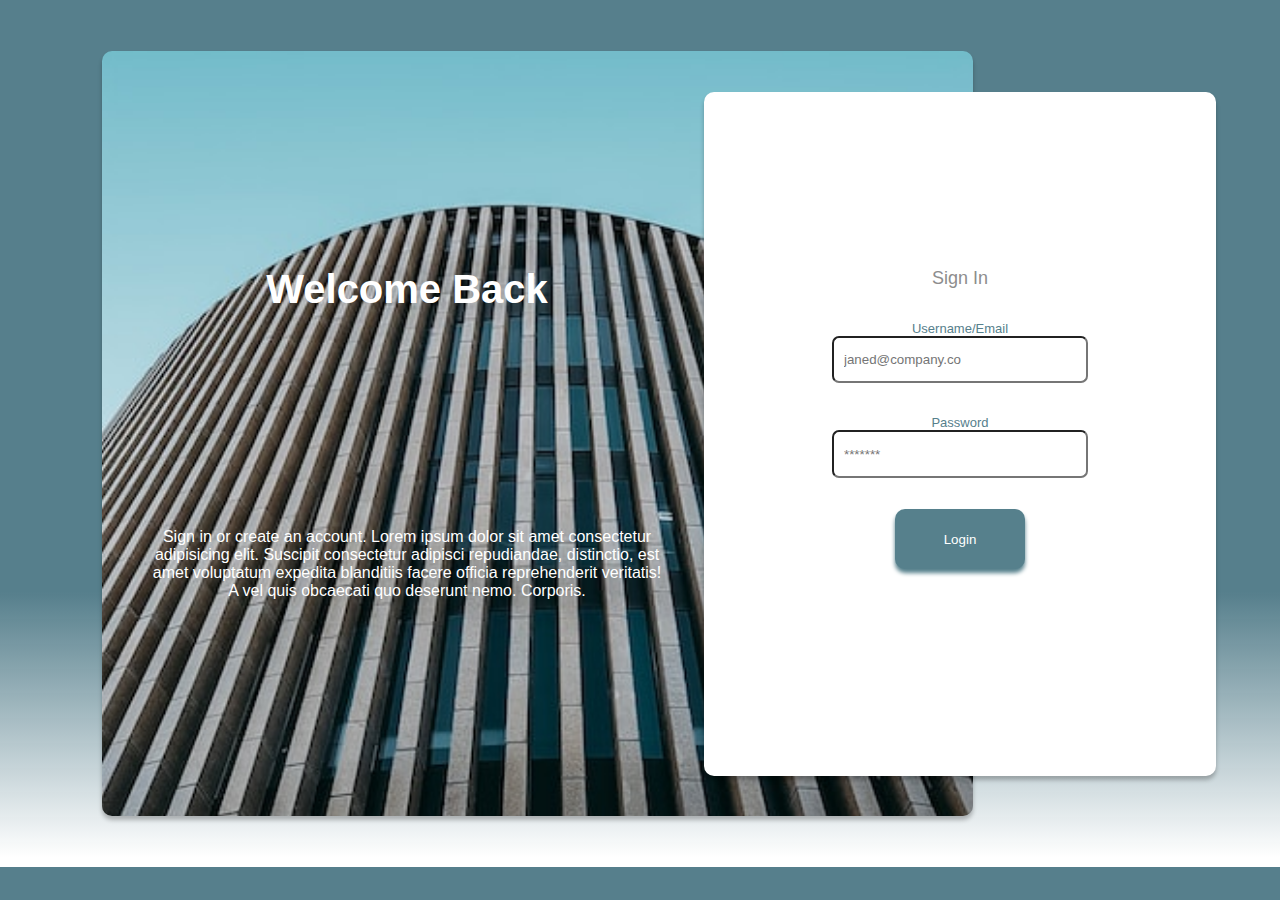
<file: Pages/Login.html>
<!DOCTYPE html>
<html lang="en">
<head>
    <meta charset="UTF-8">
    <meta name="viewport" content="width=device-width, initial-scale=1.0">
    <title>Login | Company.Co</title>

    <!--* Custom CSS links-->
    <link rel="stylesheet" href="/css/login.css">
</head>
<body>
    <main>
        <div class="login-info">
            <h2>Welcome Back</h2>
            <p>Sign in or create an account.
                Lorem ipsum dolor sit amet consectetur adipisicing elit. Suscipit consectetur adipisci repudiandae, distinctio, est amet voluptatum expedita blanditiis facere officia reprehenderit veritatis! A vel quis obcaecati quo deserunt nemo. Corporis.
            </p>
            
        </div>
        <form action="Index.html" class="login-form">
            <h2>Sign In</h2>
            <span>Username/Email</span>
            <input type="email" placeholder="janed@company.co" id="email" required>
            <span>Password</span>
            <input type="password" placeholder="*******" name="password" id="password" required>
            <button type="button">Login</button>

        </form>
    </main>
</body>
</html>
</file>
<file: css/login.css>
:root {
    --primary: #56808C;
    --bg-main: #FFFFFF;
    --secondary: #8d8d8d;
}
* {
    margin: 0;
    padding: 0;
    box-sizing: border-box;
    font-family: 'Lobster', cursive,'Poppins', sans-serif;
}
body {
    display: flex;
    background: linear-gradient(180deg, #567F8C 68.27%, rgba(255, 255, 255, 0.00) 98.92%);
}
main{
    padding: 4% 7% 4% 8%;
    display: flex;
    flex-direction: row;
    justify-content: space-between;
    flex-wrap: nowrap;
    align-content: center;
    align-items: center;
    height: 100%;
    width: 100%;
    
}
.login-info{
    width: 80%;
    height: 85vh;
    display: flex;
    border-radius: 10px;
    position: relative;
    background: url(/img/background.jpg) rgb(41, 41, 41) 90% / cover no-repeat;
    box-shadow: 0px 4px 4px 0px rgba(0, 0, 0, 0.25);
    flex-direction: column;
    flex-wrap: nowrap;
    align-content: center;
    justify-content: space-evenly;
    align-items: center;
}
.login-form{
    width: 40%;
    height: 76vh;
    display: flex;
    border-radius: 10px;
    background: var(--bg-main);
    position: absolute;
    right: 5%;
    box-shadow: 0px 4px 4px 0px rgba(0, 0, 0, 0.25);
    flex-direction: column;
    flex-wrap: nowrap;
    align-content: center;
    justify-content: center;
    align-items: center;
}
.login-info h2{
    font-size: 250%;
    position: relative;
    right: 15%;
    font-weight: bold;
    color: var(--bg-main);
    text-align: center;
}
.login-info p{
    font-size: 100%;
    position: relative;
    right: 15%;
    width: 60%;
    font-weight: lighter;
    color: var(--bg-main);
    text-align: center;
}
.login-form h2{
    font-size: large;
    font-weight: 400;
    justify-self: baseline;
    align-self: center;
    color: var(--secondary);
}
.login-form span{
    margin-top: 2rem;
    font-size: small;
    color: var(--primary);

}
.login-form input{
    width: 50%;
    height: 7%;
    border-radius: 7px;
    padding: 5px 5px 5px 10px;
}
.login-form button{

    width: 130px;
    height: 60px;
    margin: 6%;
    border-radius: 10px;
    box-shadow: 0px 4px 4px 0px var(--primary);
    background: var(--primary);
    border: none;
    color: var(--bg-main);

}
.login-form button:hover{
    background: var(--secondary);
    color: var(--bg-main);
    cursor: pointer;
    transition: 700ms smooth;
    box-shadow: 0px 4px 4px 0px var(--secondary);
}
</file>
